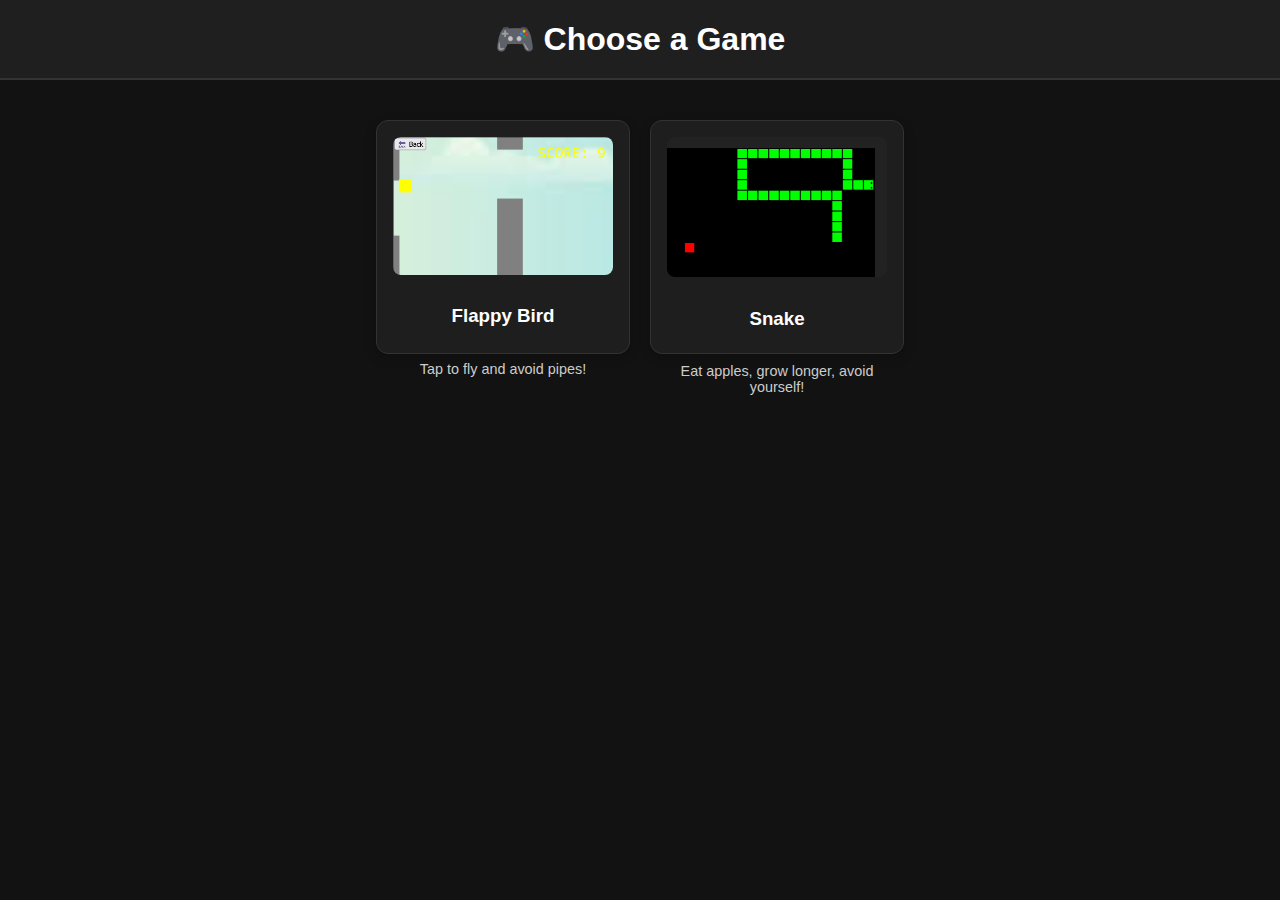
<file: index.html>
<!DOCTYPE html>
<html lang="en">
<head>
    <meta charset="UTF-8">
    <meta name="viewport" content="width=device-width, initial-scale=1.0">
    <title>Game Selector</title>
    <style>
        body {
            margin: 0;
            font-family: 'Segoe UI', Tahoma, Geneva, Verdana, sans-serif;
            background-color: #121212;
            color: white;
            display: flex;
            flex-direction: column;
            align-items: center;
            justify-content: center;
        }

        header {
            background-color: #1f1f1f;
            width: 100%;
            padding: 20px 0;
            text-align: center;
            font-size: 2em;
            font-weight: bold;
            border-bottom: 2px solid #333;
        }

        .game-container {
            display: flex;
            flex-wrap: wrap;
            text-align: center;
            justify-content: center;
            gap: 20px;
            margin: 40px 0;
            padding: 0 20px;
        }

        .game-card {
            background-color: #1e1e1e;
            border: 1px solid #333;
            border-radius: 12px;
            padding: 16px;
            width: 220px;
            height: 200px;
            display: flex;
            flex-direction: column;
            align-items: center;
            transition: transform 0.2s ease, background-color 0.3s ease;
            box-shadow: 0 4px 12px rgba(0, 0, 0, 0.2);
        }

        .game-card:hover {
            transform: scale(1.05) rotate(1deg);
            background-color: #2a2a2a;
        }

        .game-card img {
            width: 100%;
            height: 140px;
            object-fit: cover;
            border-radius: 8px;
            margin-bottom: 12px;
        }

        .game-text {
            flex: 1;
            display: flex;
            flex-direction: column;
            justify-content: center;
            text-align: center;
            width: 100%;
        }

        .game-text a {
            color: #61dafb;
            text-decoration: none;
            font-size: 1.2em;
            margin-bottom: 8px;
            display: block;
        }

        .game-text p {
            font-size: 0.9em;
            color: #ccc;
        }

        /* Responsive */
        @media (max-width: 600px) {
            .game-card {
                width: 90%;
            }
        }
        .game-link {
    text-decoration: none;
    color: inherit;
    display: block;
}

.game-link:hover .game-card {
    transform: scale(1.05);
    background-color: #2a2a2a;
}
    </style>
</head>
<body>

    <header>
        🎮 Choose a Game
    </header>

<div class="game-container">
    <a href="flappybird.html" class="game-link">
        <div class="game-card">
            <img src="flappybird.png" alt="Flappy Bird">
            <div class="game-text">
                <h3>Flappy Bird</h3>
                <p>Tap to fly and avoid pipes!</p>
            </div>
        </div>
    </a>

    <a href="game.html" class="game-link">
        <div class="game-card">
            <img src="image.png" alt="Snake">
            <div class="game-text">
                <h3>Snake</h3>
                <p>Eat apples, grow longer, avoid yourself!</p>
            </div>
        </div>
    </a>
</div>


</body>
</html>
</file>
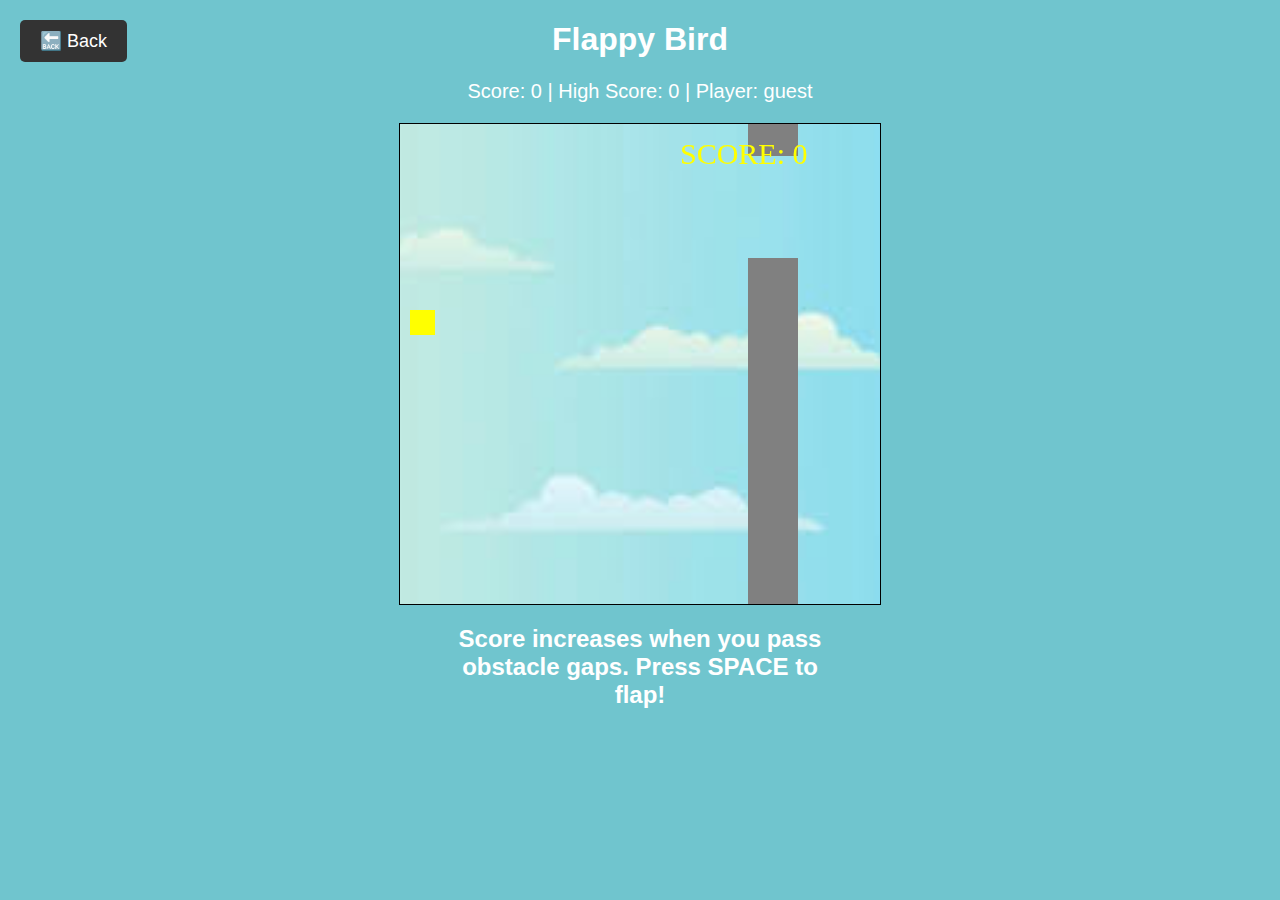
<file: flappybird.html>
<!DOCTYPE html>
<html>
<head>
<meta name="viewport" content="width=device-width, initial-scale=1.0"/>
<title>Flappy Bird with User High Scores</title>
<style>
  body {
    margin: 0;
    background-color: #70c5ce;
    font-family: Arial, sans-serif;
    color: white;
    text-align: center;
  }
  canvas {
    border: 1px solid #000;
    background-image: url("background.jpg");
    background-repeat: no-repeat;
    background-position: center;
    background-size: cover;
    display: block;
    margin: 20px auto;
  }
  #scoreDisplay {
    font-size: 20px;
    margin-top: 10px;
  }
  button {
    padding: 10px 20px;
    font-size: 18px;
    border-radius: 5px;
    border: none;
    background-color: #333;
    color: white;
    cursor: pointer;
    margin: 10px;
  }
  button:hover {
    background-color: #555;
  }
</style>
</head>
<body>

<h1>Flappy Bird</h1>
<div id="scoreDisplay">Score: 0 | High Score: 0 | Player: guest</div>

<script>
// Get logged-in username or default to "guest"
let loggedInUser = localStorage.getItem("loggedInUser") || "guest";

let myGamePiece;
let myObstacles = [];
let myScore;
let score = 0;
let upPressed = false;

function startGame() {
    myGamePiece = new component(25, 25, "yellow", 10, 120); 
    myScore = new component("30px", "Consolas", "yellow", 280, 40, "text");
    score = 0;
    myObstacles = [];
    updateScoreDisplay();
    myGameArea.start();
}

function restartGame() {
    const button = document.getElementById("restartButton");
    if (button) button.remove();

    if (document.body.contains(myGameArea.canvas)) {
        document.body.removeChild(myGameArea.canvas);
    }

    myObstacles = [];
    upPressed = false;
    startGame();
    updateScoreDisplay();
}

const myGameArea = {
    canvas: document.createElement("canvas"),
    start : function() {
        this.canvas.width = window.innerWidth > 480 ? 480 : window.innerWidth;
        this.canvas.height = 480;
        this.context = this.canvas.getContext("2d");
        document.body.insertBefore(this.canvas, document.getElementById("scoreDisplay").nextSibling);
        this.frameNo = 0;
        this.interval = setInterval(updateGameArea, 20);
    },
    clear : function() {
        this.context.clearRect(0, 0, this.canvas.width, this.canvas.height);
    },
    stop : function() {
        clearInterval(this.interval);
    }
};

function component(width, height, color, x, y, type) {
    this.type = type;
    this.width = width;
    this.height = height;
    this.speedX = 0;
    this.speedY = 0;    
    this.x = x;
    this.y = y;    
    this.update = function() {
        const ctx = myGameArea.context;
        if (this.type == "text") {
            ctx.font = this.width + " " + this.height;
            ctx.fillStyle = color;
            ctx.fillText(this.text, this.x, this.y);
        } else {
            ctx.fillStyle = color;
            ctx.fillRect(this.x, this.y, this.width, this.height);
        }
    };
    this.newPos = function() {
        this.x += this.speedX;
        this.y += this.speedY;        
    };
    this.crashWith = function(otherobj) {
        const myleft = this.x;
        const myright = this.x + this.width;
        const mytop = this.y;
        const mybottom = this.y + this.height;
        const otherleft = otherobj.x;
        const otherright = otherobj.x + otherobj.width;
        const othertop = otherobj.y;
        const otherbottom = otherobj.y + otherobj.height;
        let crash = true;
        if ((mybottom < othertop) || (mytop > otherbottom) || (myright < otherleft) || (myleft > otherright)) {
            crash = false;
        }
        return crash;
    };
}

function updateGameArea() {
    let x, height, gap, minHeight, maxHeight, minGap, maxGap;

    // Movement
    myGamePiece.speedY = upPressed ? -8.0 : 2.0;

    // Collision with obstacles
    for (let i = 0; i < myObstacles.length; i++) {
        if (myGamePiece.crashWith(myObstacles[i])) {
            saveHighScore(score);
            showRestartButton();
            myGameArea.stop();
            updateScoreDisplay();
            return;
        }
    }

    // Boundary collision (top and bottom)
    if (myGamePiece.y < 0 || myGamePiece.y + myGamePiece.height > myGameArea.canvas.height) {
        saveHighScore(score);
        showRestartButton();
        myGameArea.stop();
        updateScoreDisplay();
        return;
    }

    myGameArea.clear();
    myGameArea.frameNo += 1;

    // Create obstacles every 60 frames (~1.2 sec)
    if (myGameArea.frameNo === 1 || everyinterval(60)) {
        x = myGameArea.canvas.width;
        minHeight = 20;
        maxHeight = 200;
        height = Math.floor(Math.random() * (maxHeight - minHeight + 1) + minHeight);
        minGap = 80;
        maxGap = 200;
        gap = Math.floor(Math.random() * (maxGap - minGap + 1) + minGap);

        const topObstacle = new component(50, height, "grey", x, 0);
        const bottomHeight = myGameArea.canvas.height - height - gap;
        const bottomObstacle = new component(50, bottomHeight, "grey", x, height + gap);

        topObstacle.isScored = false;
        myObstacles.push(topObstacle, bottomObstacle);
    }

    // Move and draw obstacles, check score when player passes them
    for (let i = 0; i < myObstacles.length; i += 2) {
        const top = myObstacles[i];
        const bottom = myObstacles[i + 1];

        top.speedX = bottom.speedX = -4;
        top.newPos(); bottom.newPos();
        top.update(); bottom.update();

        if (!top.isScored && top.x + top.width < myGamePiece.x) {
            top.isScored = true;
            score += 1;
            updateScoreDisplay();
        }
    }

    // Update and draw score text
    myScore.text = "SCORE: " + score;
    myScore.update();

    // Move and draw the player
    myGamePiece.newPos();    
    myGamePiece.update();
}

function everyinterval(n) {
    return (myGameArea.frameNo % n) === 0;
}

// Save high score per logged-in user
function saveHighScore(currentScore) {
    const key = `flappyHighScore_${loggedInUser}`;
    const savedHighScore = parseInt(localStorage.getItem(key)) || 0;
    if (currentScore > savedHighScore) {
        localStorage.setItem(key, currentScore);
    }
}

// Update score display including username and user-specific high score
function updateScoreDisplay() {
    const highScore = localStorage.getItem(`flappyHighScore_${loggedInUser}`) || 0;
    document.getElementById("scoreDisplay").textContent = 
      `Score: ${score} | High Score: ${highScore} | Player: ${loggedInUser}`;
}

// Keyboard controls: space bar for flap
document.addEventListener("keydown", function(event) {
    if (event.code === "Space") upPressed = true;
});
document.addEventListener("keyup", function(event) {
    if (event.code === "Space") upPressed = false;
});

// Show restart button on game over
function showRestartButton() {
    if(document.getElementById("restartButton")) return; // avoid duplicates

    const button = document.createElement("button");
    button.id = "restartButton";
    button.textContent = "Restart";
    button.style.position = "fixed";
    button.style.top = "40%";
    button.style.left = "50%";
    button.style.transform = "translate(-50%, -50%)";
    button.style.padding = "15px 30px";
    button.style.fontSize = "20px";
    button.style.backgroundColor = "black";
    button.style.color = "white";
    button.style.border = "none";
    button.style.borderRadius = "8px";
    button.style.cursor = "pointer";
    button.style.zIndex = "1000";
    button.onclick = restartGame;

    document.body.appendChild(button);
}

// Go back button
function goBack(url) {
    window.location.href = url;
}

// Initialize username display on page load
document.addEventListener("DOMContentLoaded", () => {
    updateScoreDisplay();
});

// Start the game automatically on load
window.onload = startGame;
</script>

<button onclick="goBack('index.html')" style="position:absolute; top:10px; left:10px;">🔙 Back</button>

<h2 style="color:white; margin-top: 20px; max-width: 400px; margin-left:auto; margin-right:auto;">
Score increases when you pass obstacle gaps. Press SPACE to flap!
</h2>

</body>
</html>
</file>
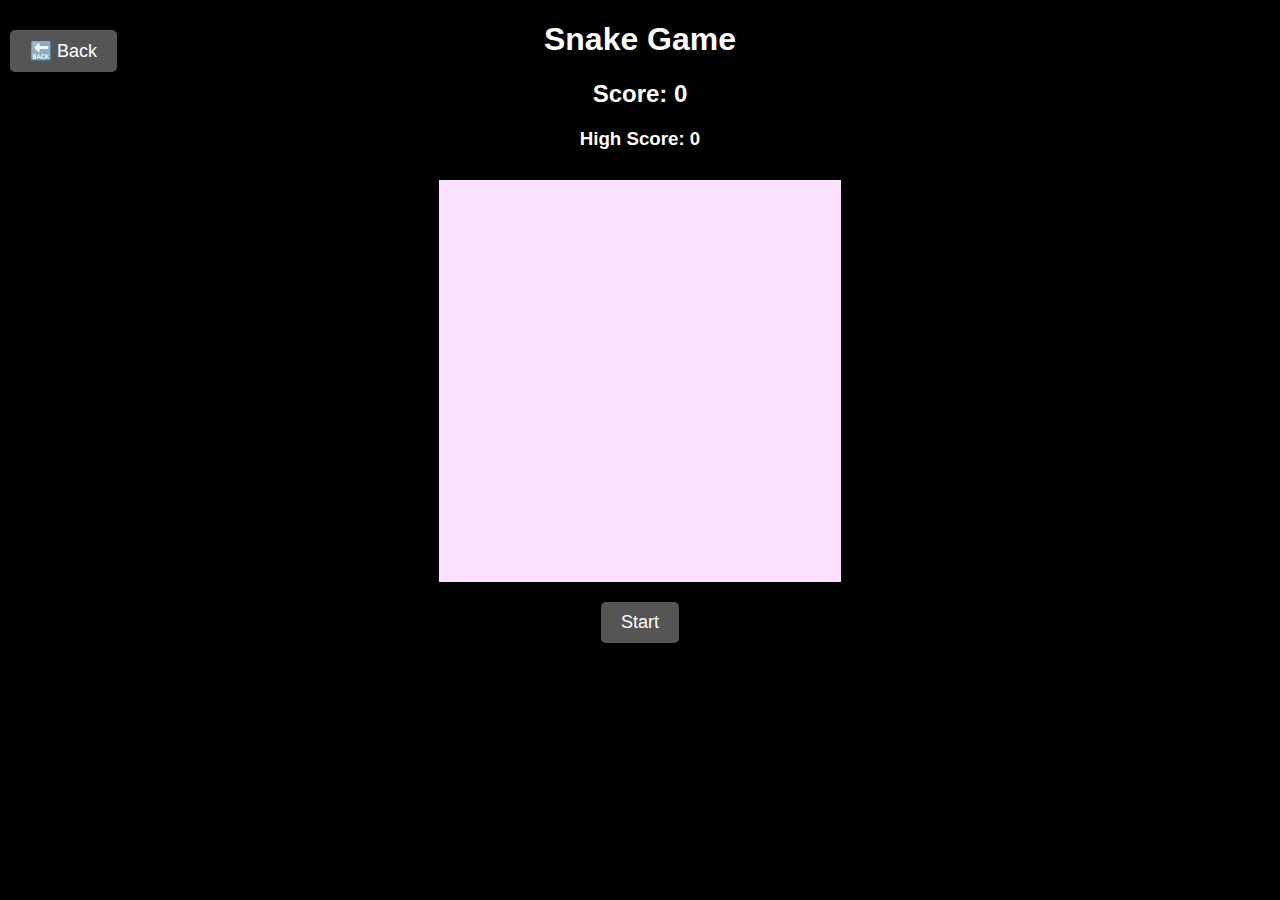
<file: game.html>
<!DOCTYPE html>
<html>
<head>
  <title>Snake Game</title>
  <meta name="viewport" content="width=device-width, initial-scale=1.0"/>
  <style>
    canvas {
      border: 1px solid #fbe0ff;
      background-color: #fbe0ff;
      display: block;
      margin: auto;
      margin-top: 30px;
    }
    body {
      background-color: #000000;
      color: white;
      font-family: Arial, sans-serif;
      text-align: center;
    }
    button {
      margin-top: 20px;
      padding: 10px 20px;
      font-size: 18px;
      border-radius: 5px;
      border: none;
      background-color: #555;
      color: white;
      cursor: pointer;
    }
  </style>
</head>
<body>

<h1>Snake Game</h1>
<h2 id="scoreDisplay">Score: 0</h2>
<h3 id="highScoreDisplay">High Score: 0</h3>

<canvas id="gameCanvas" width="400" height="400"></canvas>

<button onclick="startGame()" id="startButton" style="display:inline-block">Start</button>
<button onclick="restartGame()" id="restartButton" style="display:none;">Restart</button>

<script>
const canvas = document.getElementById("gameCanvas");
const ctx = canvas.getContext("2d");

const gridSize = 20;
const tileCount = canvas.width / gridSize;

let snake = [{x: 10, y: 10}];
let food = {x: 5, y: 5};
let dx = 1, dy = 0;
let score = 0;
let highScore = 0;
let gameInterval;
let changingDirection = false;

// Get username from localStorage or default "guest"
let username = localStorage.getItem("loggedInUser") || "guest";
const scoreDisplay = document.getElementById("scoreDisplay");
const highScoreDisplay = document.getElementById("highScoreDisplay");

// Load high score for current user
function loadHighScore() {
  const saved = localStorage.getItem(`snakeHighScore_${username}`);
  highScore = saved ? parseInt(saved, 10) : 0;
  highScoreDisplay.textContent = `High Score: ${highScore}`;
}

function saveHighScore(currentScore) {
  if (!username) return; // Ensure user is logged in

  const currentHighScore = parseInt(localStorage.getItem(`snakeHighScore_${username}`)) || 0;
  if (currentScore > currentHighScore) {
    localStorage.setItem(`snakeHighScore_${username}`, currentScore);
    highScore = currentScore;
    highScoreDisplay.textContent = `High Score: ${highScore}`;
  }
}

function startGame() {
  snake = [{x: 10, y: 10}];
  dx = 1; dy = 0;
  score = 0;
  food = randomFood();
  document.getElementById("startButton").style.display = "none";
  document.getElementById("restartButton").style.display = "none";
  scoreDisplay.textContent = "Score: 0";

  loadHighScore();  // Load high score when game starts
  clearInterval(gameInterval);
  gameInterval = setInterval(updateGame, 100);
}

function restartGame() {
  startGame();
}

function updateGame() {
  changingDirection = false;

  // Move snake
  const head = {x: snake[0].x + dx, y: snake[0].y + dy};

  // Check wall collision
  if (head.x < 0 || head.x >= tileCount || head.y < 0 || head.y >= tileCount) {
    endGame();
    return;
  }

  // Check self collision
  for (let part of snake) {
    if (head.x === part.x && head.y === part.y) {
      endGame();
      return;
    }
  }

  snake.unshift(head);

  // Check food collision
  if (head.x === food.x && head.y === food.y) {
    score++;
    scoreDisplay.textContent = "Score: " + score;
    food = randomFood();
  } else {
    snake.pop();
  }

  drawGame();
}

function drawEyes(head) {
  const eyeSize = 3;
  const offset = 4;
  const centerX = head.x * gridSize;
  const centerY = head.y * gridSize;

  ctx.fillStyle = "black";

  if (dx === 1) { // moving right
    ctx.fillRect(centerX + gridSize - offset - eyeSize, centerY + offset, eyeSize, eyeSize);
    ctx.fillRect(centerX + gridSize - offset - eyeSize, centerY + gridSize - offset - eyeSize, eyeSize, eyeSize);
  } else if (dx === -1) { // moving left
    ctx.fillRect(centerX + offset, centerY + offset, eyeSize, eyeSize);
    ctx.fillRect(centerX + offset, centerY + gridSize - offset - eyeSize, eyeSize, eyeSize);
  } else if (dy === -1) { // moving up
    ctx.fillRect(centerX + offset, centerY + offset, eyeSize, eyeSize);
    ctx.fillRect(centerX + gridSize - offset - eyeSize, centerY + offset, eyeSize, eyeSize);
  } else if (dy === 1) { // moving down
    ctx.fillRect(centerX + offset, centerY + gridSize - offset - eyeSize, eyeSize, eyeSize);
    ctx.fillRect(centerX + gridSize - offset - eyeSize, centerY + gridSize - offset - eyeSize, eyeSize, eyeSize);
  }
}

function drawGame() {
  ctx.fillStyle = "white";
  ctx.fillRect(0, 0, canvas.width, canvas.height);

  // Draw snake
  for (let i = 0; i < snake.length; i++) {
    ctx.fillStyle = "lime";
    const part = snake[i];
    ctx.fillRect(part.x * gridSize, part.y * gridSize, gridSize - 2, gridSize - 2);

    // Draw eyes on the head
    if (i === 0) {
      drawEyes(part);
    }
  }

  // Draw food
  ctx.fillStyle = "red";
  ctx.fillRect(food.x * gridSize, food.y * gridSize, gridSize - 2, gridSize - 2);
}

function randomFood() {
  let newFood;
  while (true) {
    newFood = {
      x: Math.floor(Math.random() * tileCount),
      y: Math.floor(Math.random() * tileCount)
    };
    if (!snake.some(part => part.x === newFood.x && part.y === newFood.y)) {
      return newFood;
    }
  }
}

function endGame() {
  clearInterval(gameInterval);
  saveHighScore(score);  // Pass current score here!
  document.getElementById("restartButton").style.display = "inline-block";
}

document.addEventListener("keydown", function(e) {
  if (changingDirection) return;
  changingDirection = true;

  switch (e.key) {
    case "ArrowUp":
    case "w":
      if (dy !== 1) { dx = 0; dy = -1; }
      break;
    case "ArrowDown":
    case "s":
      if (dy !== -1) { dx = 0; dy = 1; }
      break;
    case "ArrowLeft":
    case "a":
      if (dx !== 1) { dx = -1; dy = 0; }
      break;
    case "ArrowRight":
    case "d":
      if (dx !== -1) { dx = 1; dy = 0; }
      break;
  }
});

// Go back button
function goBack(url) {
    window.location.href = url;
}
</script>

<button onclick="goBack('index.html')" style="position:absolute; top:10px; left:10px;">🔙 Back</button>

</body>
</html>
</file>
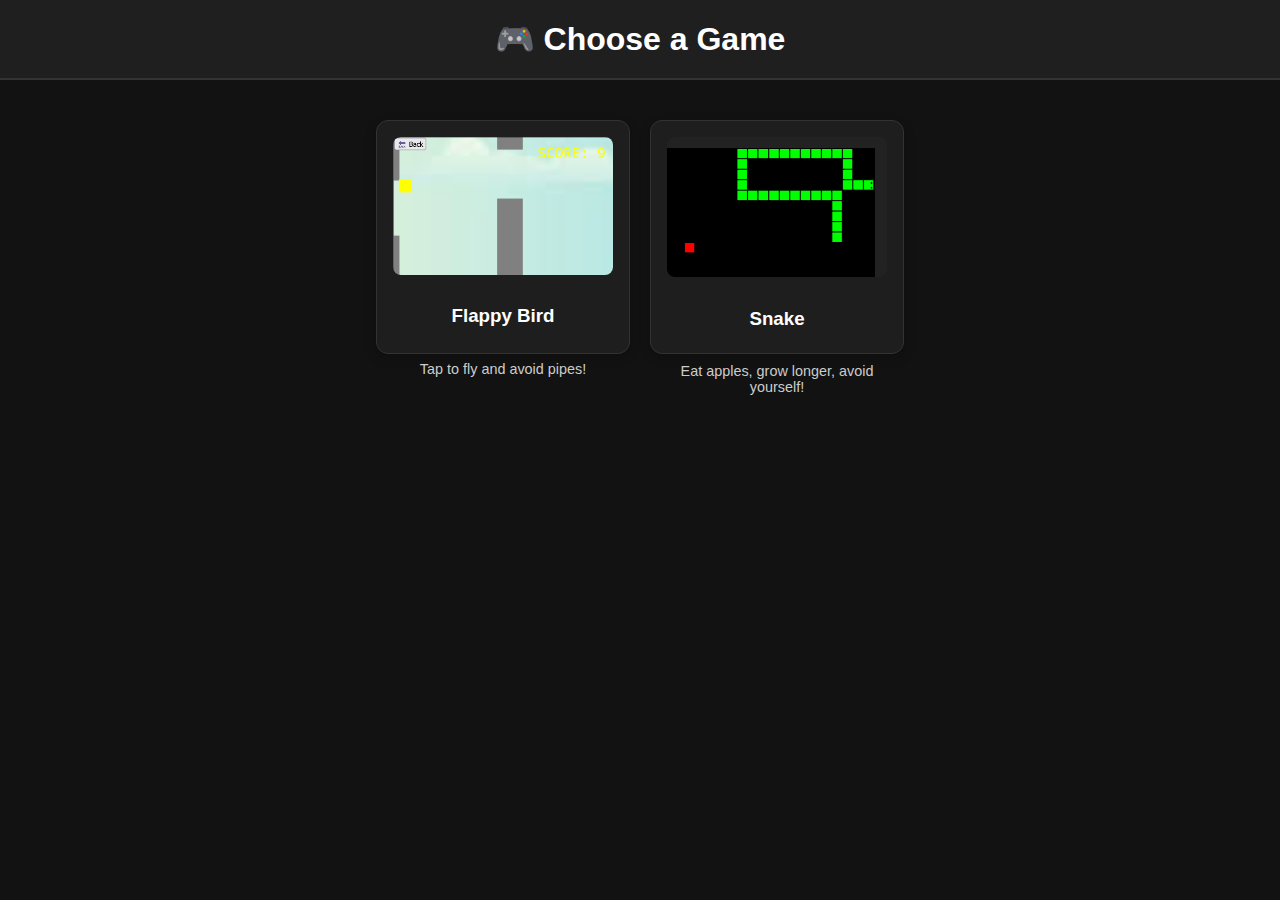
<file: gameSelector.html>
<!DOCTYPE html>
<html lang="en">
<head>
    <meta charset="UTF-8">
    <meta name="viewport" content="width=device-width, initial-scale=1.0">
    <title>Game Selector</title>
    <style>
        body {
            margin: 0;
            font-family: 'Segoe UI', Tahoma, Geneva, Verdana, sans-serif;
            background-color: #121212;
            color: white;
            display: flex;
            flex-direction: column;
            align-items: center;
            justify-content: center;
        }

        header {
            background-color: #1f1f1f;
            width: 100%;
            padding: 20px 0;
            text-align: center;
            font-size: 2em;
            font-weight: bold;
            border-bottom: 2px solid #333;
        }

        .game-container {
            display: flex;
            flex-wrap: wrap;
            text-align: center;
            justify-content: center;
            gap: 20px;
            margin: 40px 0;
            padding: 0 20px;
        }

        .game-card {
            background-color: #1e1e1e;
            border: 1px solid #333;
            border-radius: 12px;
            padding: 16px;
            width: 220px;
            height: 200px;
            display: flex;
            flex-direction: column;
            align-items: center;
            transition: transform 0.2s ease, background-color 0.3s ease;
            box-shadow: 0 4px 12px rgba(0, 0, 0, 0.2);
        }

        .game-card:hover {
            transform: scale(1.05);
            background-color: #2a2a2a;
        }

        .game-card img {
            width: 100%;
            height: 140px;
            object-fit: cover;
            border-radius: 8px;
            margin-bottom: 12px;
        }

        .game-text {
            flex: 1;
            display: flex;
            flex-direction: column;
            justify-content: center;
            text-align: center;
            width: 100%;
        }

        .game-text a {
            color: #61dafb;
            text-decoration: none;
            font-size: 1.2em;
            margin-bottom: 8px;
            display: block;
        }

        .game-text p {
            font-size: 0.9em;
            color: #ccc;
        }

        /* Responsive */
        @media (max-width: 600px) {
            .game-card {
                width: 90%;
            }
        }
        .game-link {
    text-decoration: none;
    color: inherit;
    display: block;
}

.game-link:hover .game-card {
    transform: scale(1.05) rotate(3deg);
    background-color: #6304cf;
    border: 1px solid #fffffff2;
    box-shadow: 0 0 15px #ffffffca;
}
    </style>
</head>
<body>

    <header>
        🎮 Choose a Game
    </header>

<div class="game-container">
    <a href="flappybird.html" class="game-link">
        <div class="game-card">
            <img src="flappybird.png" alt="Flappy Bird">
            <div class="game-text">
                <h3>Flappy Bird</h3>
                <p>Tap to fly and avoid pipes!</p>
            </div>
        </div>
    </a>

    <a href="game.html" class="game-link">
        <div class="game-card">
            <img src="image.png" alt="Snake">
            <div class="game-text">
                <h3>Snake</h3>
                <p>Eat apples, grow longer, avoid yourself!</p>
            </div>
        </div>
    </a>
</div>


</body>
</html>
</file>
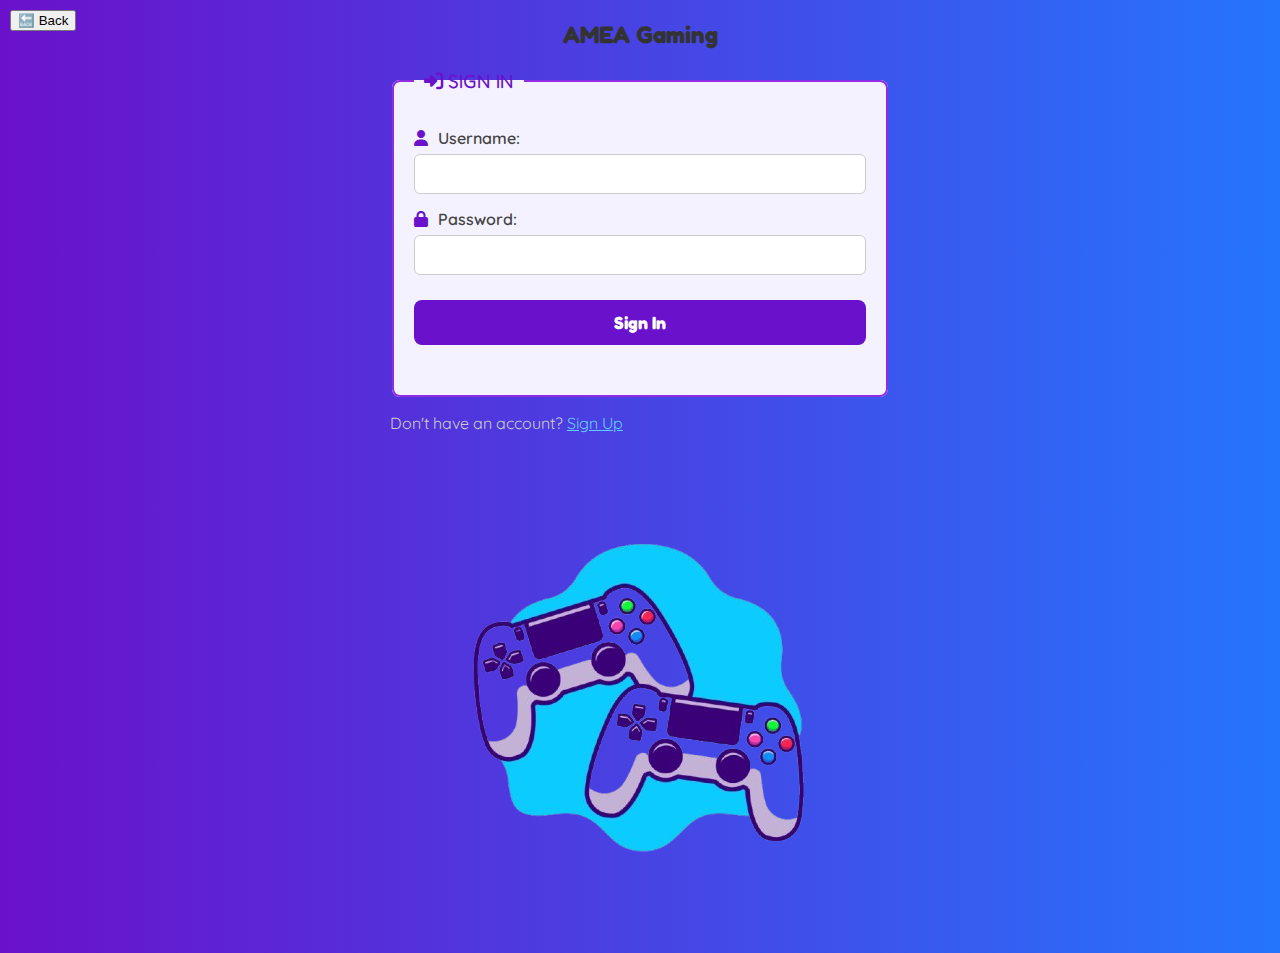
<file: login.html>
<!DOCTYPE html>
<html lang="en">
<head>
  <meta charset="UTF-8" />
  <meta name="viewport" content="width=device-width, initial-scale=1" />
  <title>GameStop - Sign In</title>

  <link rel="stylesheet" href="loginstylesheet.css" />
  <link href="https://fonts.googleapis.com/css2?family=Fredoka:wght@600&family=Quicksand:wght@400;600&display=swap" rel="stylesheet" />
  <link rel="stylesheet" href="https://cdnjs.cloudflare.com/ajax/libs/font-awesome/6.4.0/css/all.min.css" />
  
</head>

<body>

  <!-- Sign-in Page -->
  <div class="signup-page">
    <div class="signup-form-container">
      <h2>AMEA Gaming</h2>
      <form onsubmit="return handleLogin(event)">
        <fieldset>
          <legend><i class="fas fa-sign-in-alt"></i> SIGN IN</legend>

          <label for="user"><i class="fas fa-user"></i> Username:</label>
          <input type="text" id="user" name="user" maxlength="10" required />

          <label for="password"><i class="fas fa-lock"></i> Password:</label>
          <input type="password" id="password" name="password" required />

          <button type="submit">Sign In</button>
          <div class="error" id="errorMessage" style="color: red; margin-top: 10px;"></div>
        </fieldset>
      </form>
      <p style="margin-top: 1rem; color: #ccc;">Don't have an account? <a href="signup.html" style="color: #6cf;">Sign Up</a></p>
    </div>

    <div class="signup-image">
      <img src="Images/Controller.png" alt="Game Controller" />
    </div>
  </div>

  <script>
    function handleLogin(event) {
      event.preventDefault();

      const username = document.getElementById("user").value.trim();

      if (!username) {
        document.getElementById("errorMessage").textContent = "Please enter a username.";
        return false;
      }

      // Simply set loggedInUser and redirect, no validation
      localStorage.setItem("loggedInUser", username);
      window.location.href = "./gameSelector.html";
      return false;
    }
    function goBack(url) {
    window.location.href = url;
}
  </script>
<button onclick="goBack('index.html')" style="position:absolute; top:10px; left:10px;">🔙 Back</button>
</body>
</html>
</file>
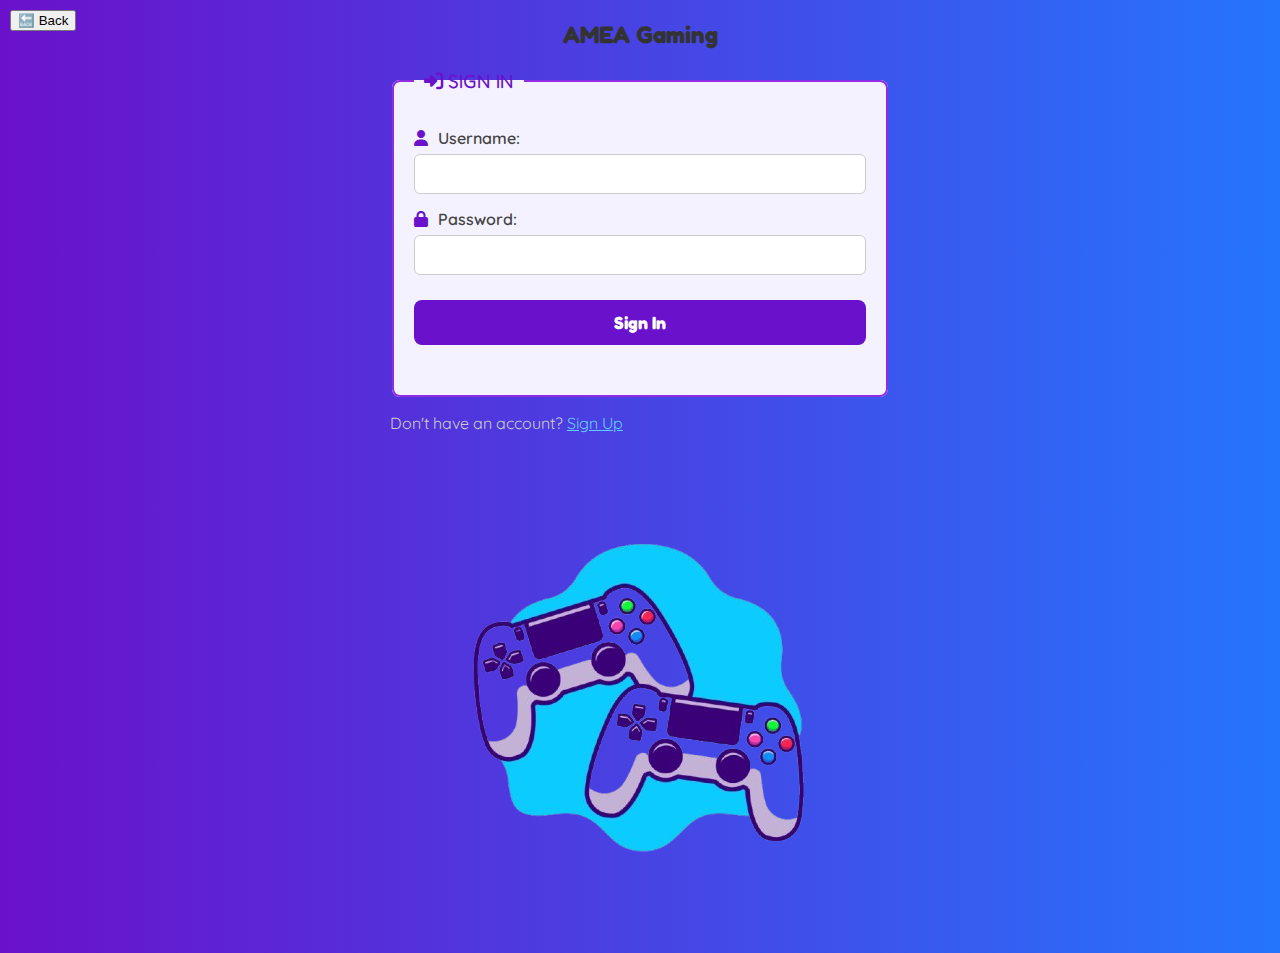
<file: profile.html>
<!DOCTYPE html>
<html>
<head>
  <meta name="viewport" content="width=device-width, initial-scale=1.0"/>
  <title>User Profile</title>
  <style>
    body {
      font-family: Arial, sans-serif;
      background: #222;
      color: white;
      text-align: center;
      padding: 2rem;
    }
    #usernameDisplay {
      font-size: 1.5rem;
      margin-bottom: 1rem;
    }
    #snakeHighScore, #flappyHighScore {
      margin-top: 1rem;
      font-size: 1.3rem;
    }
    a {
      display: inline-block;
      margin-top: 2rem;
      text-decoration: none;
      background: #444;
      color: white;
      padding: 10px 20px;
      border-radius: 6px;
      margin: 0 10px;
    }
    a:hover {
      background: #666;
    }
    button {
      margin-top: 20px;
      font-size: 1rem;
      padding: 10px 20px;
      border-radius: 5px;
      background: #444;
      color: white;
      border: none;
      cursor: pointer;
    }
    button:hover {
      background: #666;
    }
  </style>
</head>
<body>

  <h1>User Profile</h1>

  <div id="usernameDisplay">Username: </div>
  <div id="snakeHighScore">Snake High Score: 0</div>
  <div id="flappyHighScore">Flappy Bird High Score: 0</div>

  <a href="game.html">Play Snake</a>
  <a href="flappybird.html">Play Flappy Bird</a>
  <br>
  <button onclick="updateScores()">🔄 Refresh Scores</button>
  <button onclick="goBack('index.html')" style="position:absolute; top:10px; left:10px;">🔙 Back</button>

  <script>
    let username = null;

    function updateScores() {
      if (!username) return;
      const snakeScore = localStorage.getItem(`snakeHighScore_${username}`) || 0;
      const flappyScore = localStorage.getItem(`flappyHighScore_${username}`) || 0; // <-- Fixed key here
      document.getElementById("snakeHighScore").textContent = `Snake High Score: ${snakeScore}`;
      document.getElementById("flappyHighScore").textContent = `Flappy Bird High Score: ${flappyScore}`;
    }

    function goBack(url) {
      window.location.href = url;
    }

    document.addEventListener("DOMContentLoaded", function () {
      username = localStorage.getItem("loggedInUser");
      if (!username) {
        alert("No user logged in! Please login first.");
        window.location.href = "login.html";
        return;
      }

      document.getElementById("usernameDisplay").textContent = `Username: ${username}`;
      updateScores();
    });
  </script>

</body>
</html>
</file>
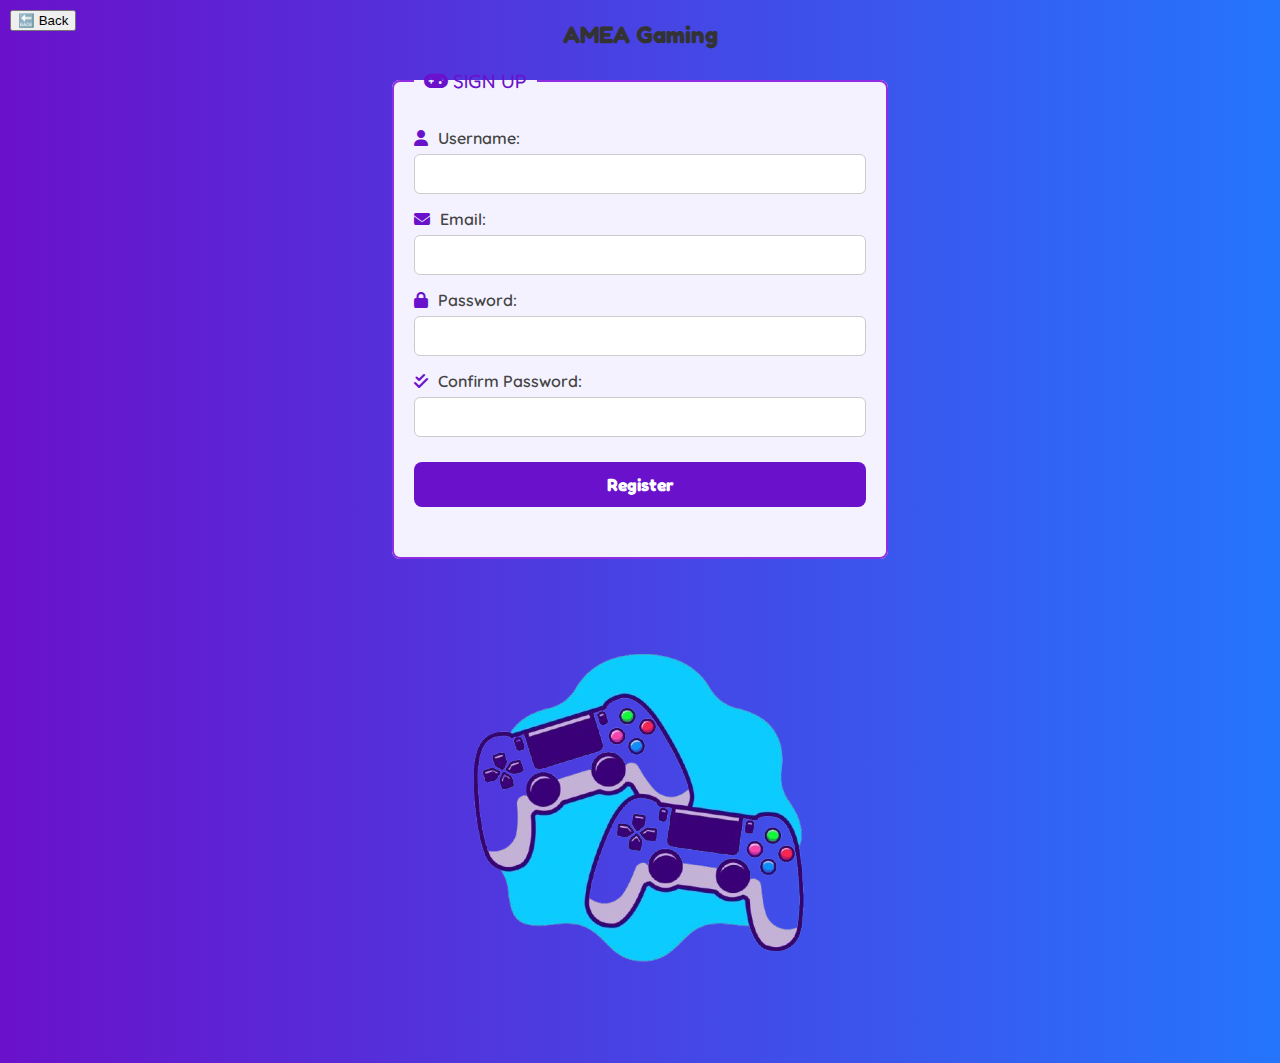
<file: signup.html>
<!DOCTYPE html>
<html lang="en">
<head>
  <meta charset="UTF-8" />
  <meta name="viewport" content="width=device-width, initial-scale=1" />
  <title>GameStop</title>

  <link rel="stylesheet" href="loginstylesheet.css" />
  <link href="https://fonts.googleapis.com/css2?family=Fredoka:wght@600&family=Quicksand:wght@400;600&display=swap" rel="stylesheet" />
  <link rel="stylesheet" href="https://cdnjs.cloudflare.com/ajax/libs/font-awesome/6.4.0/css/all.min.css" />
  
  <style>
    /* Minimal styling for nav */
    nav {
      display: flex;
      justify-content: flex-end;
      gap: 10px;
      padding: 15px 30px;
      background-color: #222;
    }

    nav button {
      background-color: #444;
      color: white;
      border: none;
      padding: 8px 16px;
      border-radius: 4px;
      font-family: 'Quicksand', sans-serif;
      font-size: 14px;
      cursor: pointer;
    }
  </style>
</head>

<body>

  <!-- Sign-up Page -->
  <div class="signup-page">
    <div class="signup-form-container">
      <h2>AMEA Gaming</h2>
      <form onsubmit="return handleRegistration(event)">
        <fieldset>
          <legend><i class="fas fa-gamepad"></i> SIGN UP</legend>

          <label for="user"><i class="fas fa-user"></i> Username:</label>
          <input type="text" id="user" name="user" maxlength="10" required />

          <label for="email"><i class="fas fa-envelope"></i> Email:</label>
          <input type="email" id="email" name="email" required />

          <label for="password"><i class="fas fa-lock"></i> Password:</label>
          <input type="password" id="password" name="password" required />

          <label for="confirmPassword"><i class="fas fa-check-double"></i> Confirm Password:</label>
          <input type="password" id="confirmPassword" name="confirmPassword" required />

          <button type="submit">Register</button>
          <div class="error" id="errorMessage" style="color: red; margin-top: 10px;"></div>
        </fieldset>
      </form>
    </div>

    <div class="signup-image">
      <img src="Images/Controller.png" alt="Game Controller" />
    </div>
  </div>

  <!-- JavaScript -->
  <script>
    function validatePasswords() {
      const pass = document.getElementById("password").value;
      const confirm = document.getElementById("confirmPassword").value;
      const errorDiv = document.getElementById("errorMessage");

      if (pass !== confirm) {
        errorDiv.textContent = "Passwords do not match.";
        return false;
      }

      errorDiv.textContent = "";
      return true;
    }

function handleRegistration(event) {
  event.preventDefault();

  if (!validatePasswords()) return false;

  const username = document.getElementById("user").value;
  localStorage.setItem("loggedInUser", username);

  // Redirect to gameSelector.html
  window.location.href = "./gameSelector.html";
  return false;
}


    function goToLogin() {
      window.location.href = "login.html"; // Create this page if needed
    }

    function goToSignup() {
      window.location.href = "signup.html"; // Optional
    }

    function goToProfile() {
      window.location.href = "profile.html"; // Create a profile page if needed
    }

    function logout() {
      localStorage.removeItem("loggedInUser");
      location.reload();
    }

    function updateNavbar() {
      const user = localStorage.getItem("loggedInUser");
      const nav = document.getElementById("navbar");

      if (user) {
        nav.innerHTML = `
          <button onclick="goToProfile()">Profile</button>
          <button onclick="logout()">Logout</button>
        `;
      }
    }

    document.addEventListener("DOMContentLoaded", updateNavbar);
    function goBack(url) {
    window.location.href = url;
}
  </script>
  <button onclick="goBack('index.html')" style="position:absolute; top:10px; left:10px;">🔙 Back</button>
</body>
</html>
</file>
<file: loginstylesheet.css>
body {
  margin: 0;
  font-family: 'Quicksand', sans-serif;
  background: linear-gradient(to right, #6a11cb, #2575fc);
  color: #333;
  min-height: 100vh;
  display: flex;
  align-items: center;
  justify-content: center;
}

h2 {
  font-family: 'Fredoka', sans-serif;
  text-align: center;
  color: #333;
  margin-bottom: 20px;
}

.login-page {
  display: flex;
  background-color: rgba(255, 255, 255, 0.9);
  border-radius: 12px;
  box-shadow: 0 6px 20px rgba(0, 0, 0, 0.2);
  overflow: hidden;
  max-width: 900px;
  width: 100%;
}

.login-form-container {
  flex: 1;
  padding: 40px;
}

fieldset {
  border: 2px solid #8e2de2;
  padding: 20px;
  border-radius: 8px;
  background: #f4f2ff;
}

legend {
  font-family: 'Fredoka', sans-serif;
  font-size: 1.2rem;
  color: #6a11cb;
  padding: 0 10px;
}

label {
  display: block;
  margin-top: 15px;
  font-weight: 600;
  color: #444;
}

label i {
  margin-right: 6px;
  color: #6a11cb;
}

input[type="text"],
input[type="email"],
input[type="password"] {
  width: 100%;
  padding: 10px;
  margin-top: 6px;
  border: 1.5px solid #ccc;
  border-radius: 6px;
  font-size: 1rem;
  box-sizing: border-box;
  background-color: #fff;
  transition: border-color 0.3s ease;
}

input:focus {
  border-color: #6a11cb;
  outline: none;
  box-shadow: 0 0 6px #6a11cb66;
}

button[type="submit"] {
  width: 100%;
  margin-top: 25px;
  padding: 12px;
  background-color: #6a11cb;
  color: white;
  border: none;
  border-radius: 8px;
  font-size: 1.1rem;
  font-weight: bold;
  font-family: 'Fredoka', sans-serif;
  cursor: pointer;
  transition: background-color 0.3s ease;
}

button[type="submit"]:hover {
  background-color: #4a00e0;
}

.error {
  margin-top: 12px;
  color: #d93025;
  font-weight: 600;
  min-height: 20px;
}

.login-image {
  flex: 1;
  background: #eae5ff;
  display: flex;
  align-items: center;
  justify-content: center;
}

.login-image img {
  max-width: 100%;
  height: auto;
  object-fit: contain;
  padding: 20px;
}
</file>
